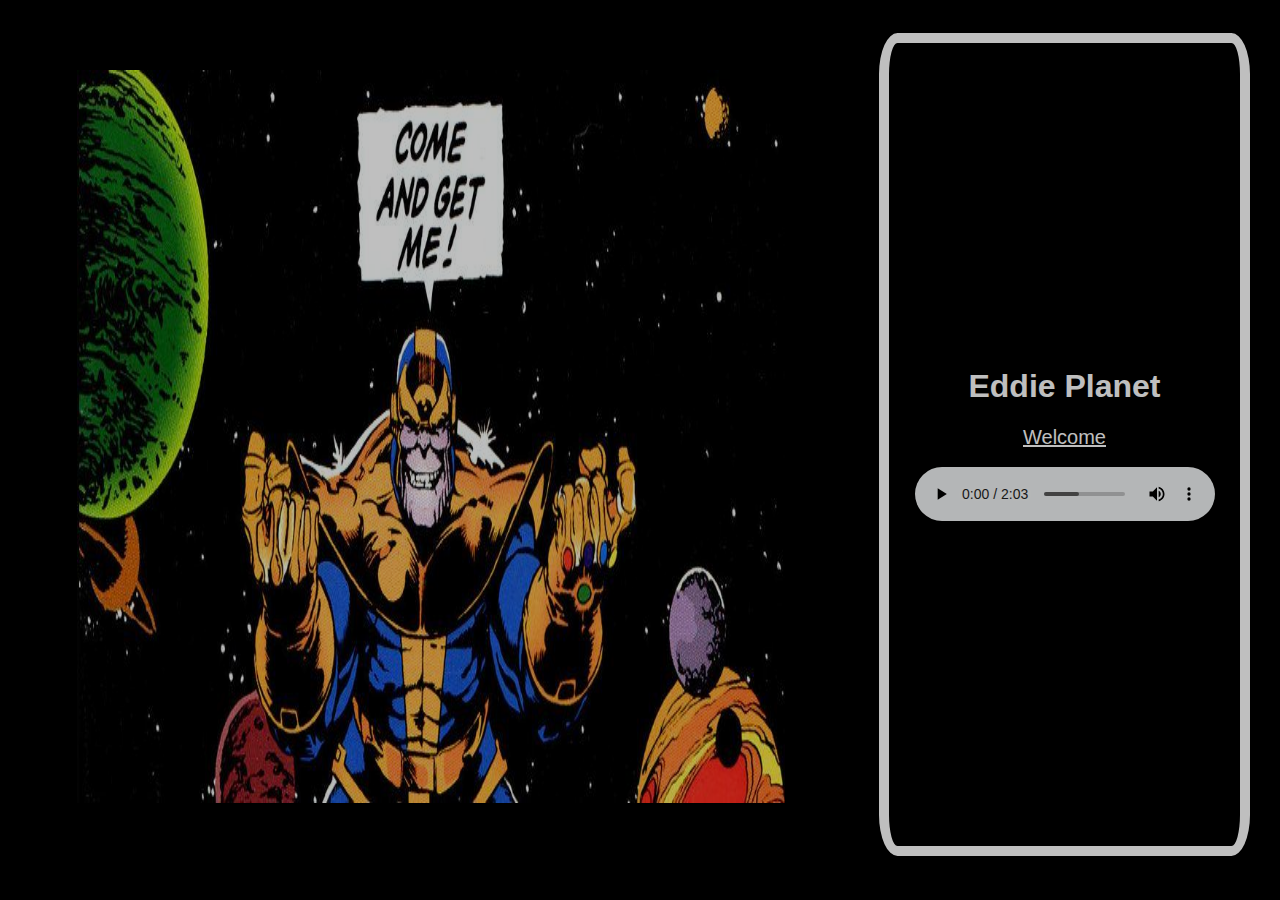
<file: index.html>
<!DOCTYPE html>

<html>
    <head>
        <link rel="stylesheet" type="text/css" href="css/appstyle.css">
        <!-- can use style element tag to style as well as css doc-->
        <title>Eddie Planet</title>
    </head>

    <body>
        <div id="main">
            <article>
                <img id = "image-main" src="kh6mxyt6uo601.jpg" alt="">
            </article>

            <nav class="font">
                <div class="wrapper" style="width:100%">
                    <h1 class="header" style="color:white">Eddie Planet</h1>
                    <a href="html/about.html" style="color:white;font-size: 20px">Welcome<br></a>
                    <!--<a href="portfolio/resume-vertical.html" style="color:white">portfolio<br></a>-->
                    <br>
                    <audio controls>
                        <source src="The - Avengers.mp3" type="audio/mpeg">
                    </audio>
                    <!--<audio controls autoplay>-->
                        <!--&lt;!&ndash;<source src="horse.ogg" type="audio/ogg">&ndash;&gt;-->
                        <!--<source src="The - Avengers.mp3" type="audio/mpeg">-->
                        <!--Your browser does not support the audio element.-->
                    <!--</audio>-->
                    <br>
                    <br>
                </div>
            </nav>
        </div>
    </body>
</html>
</file>
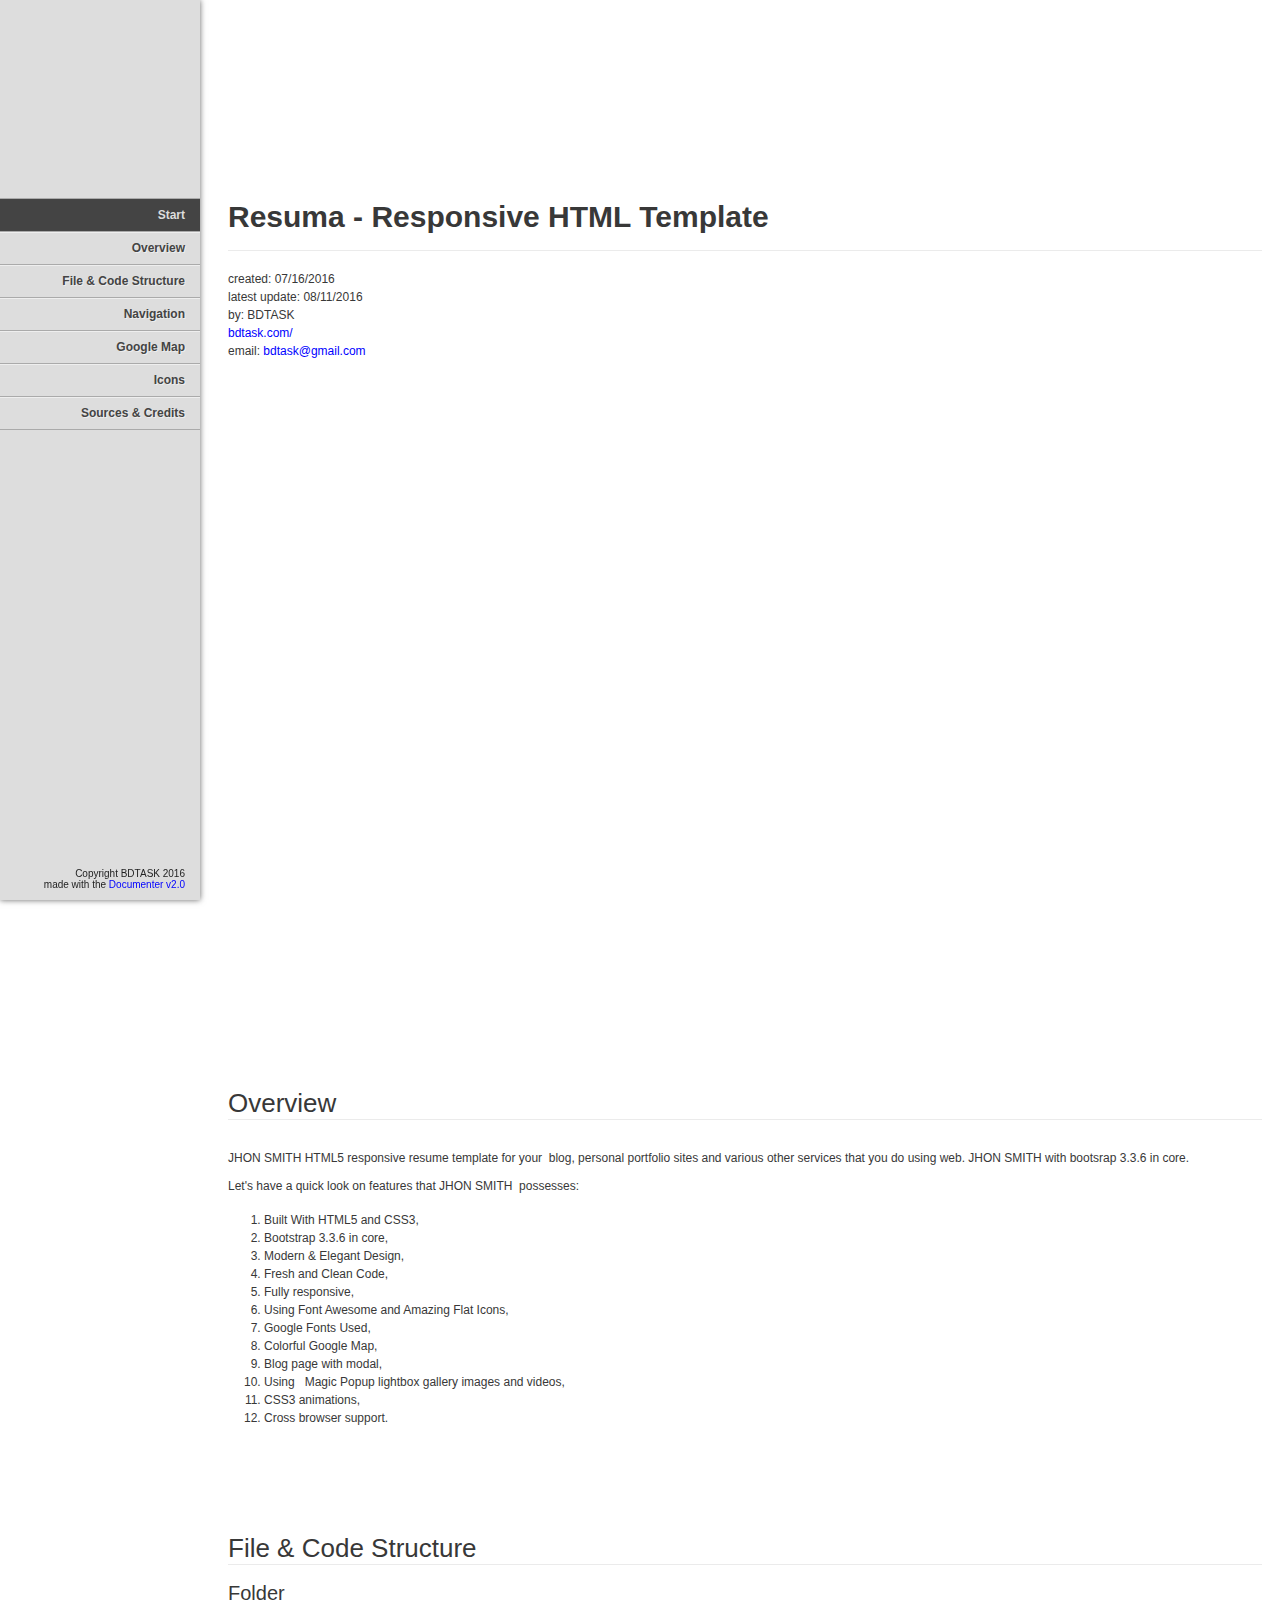
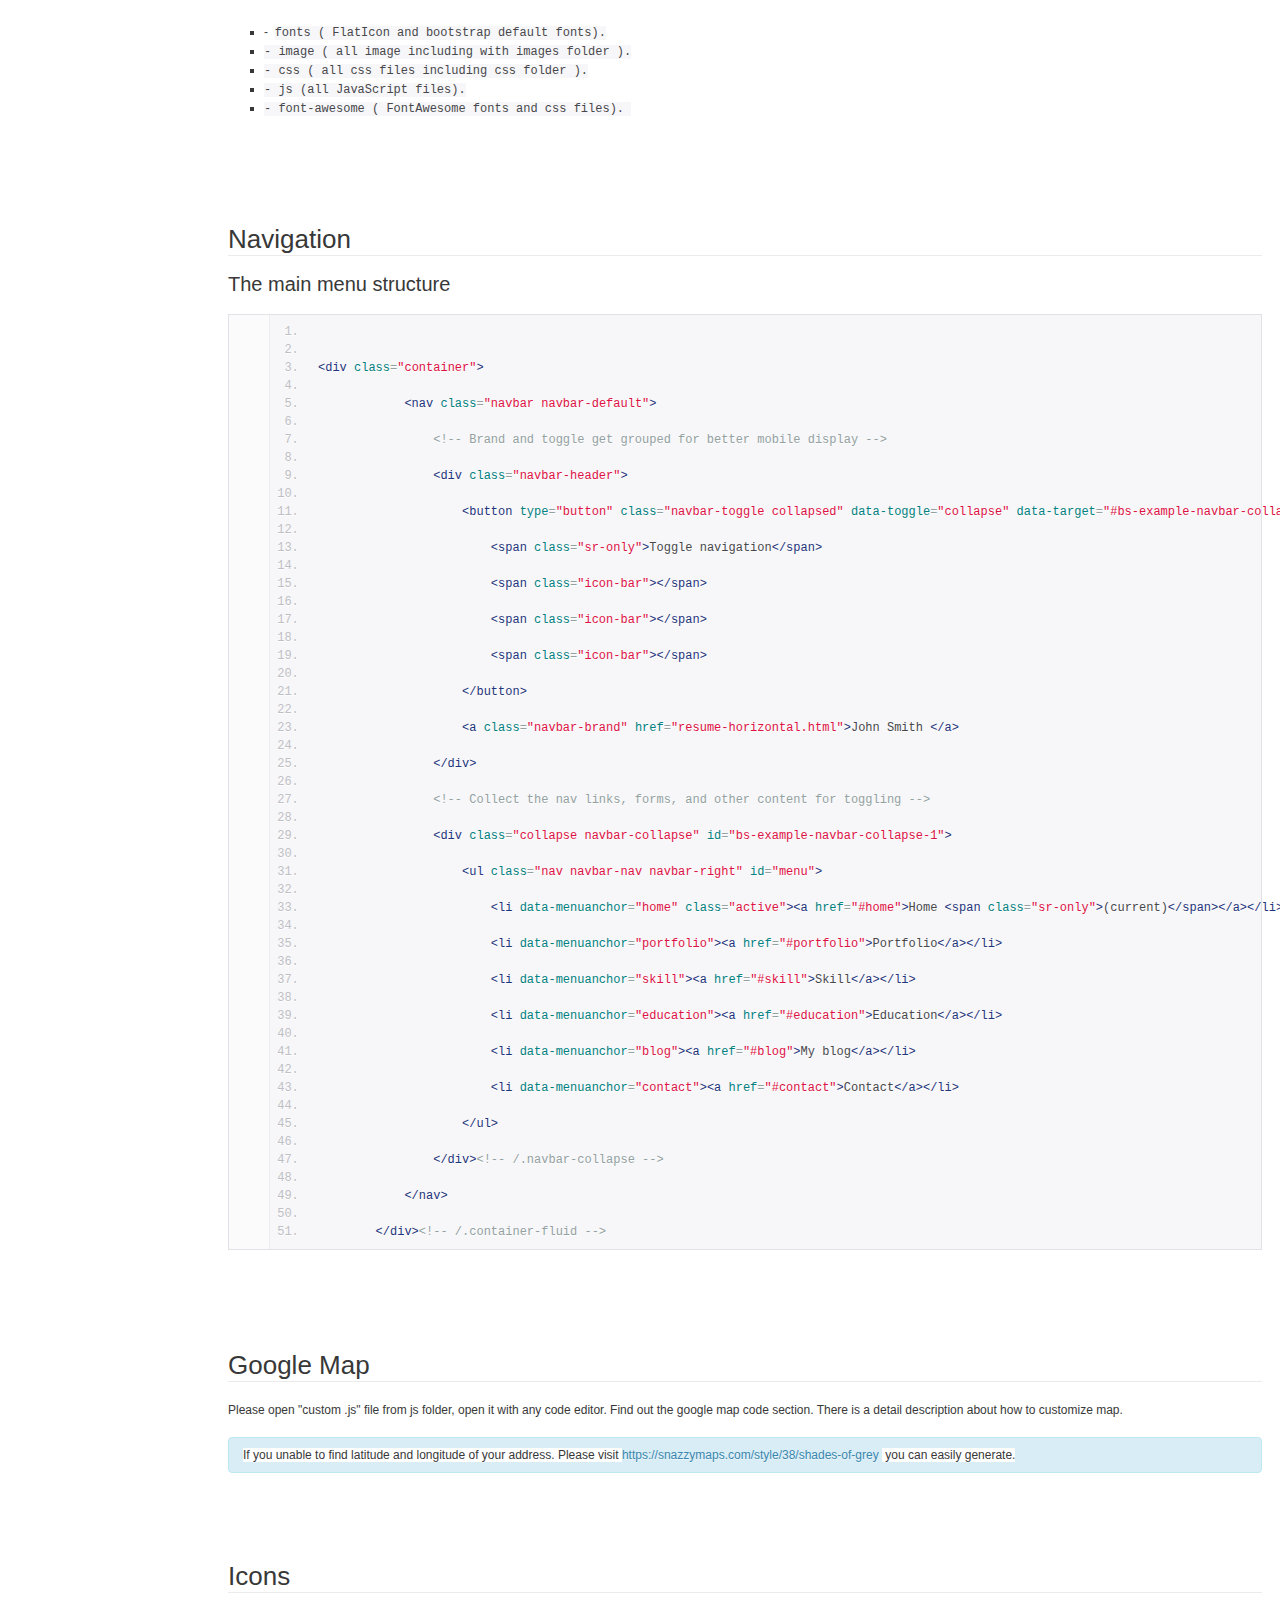
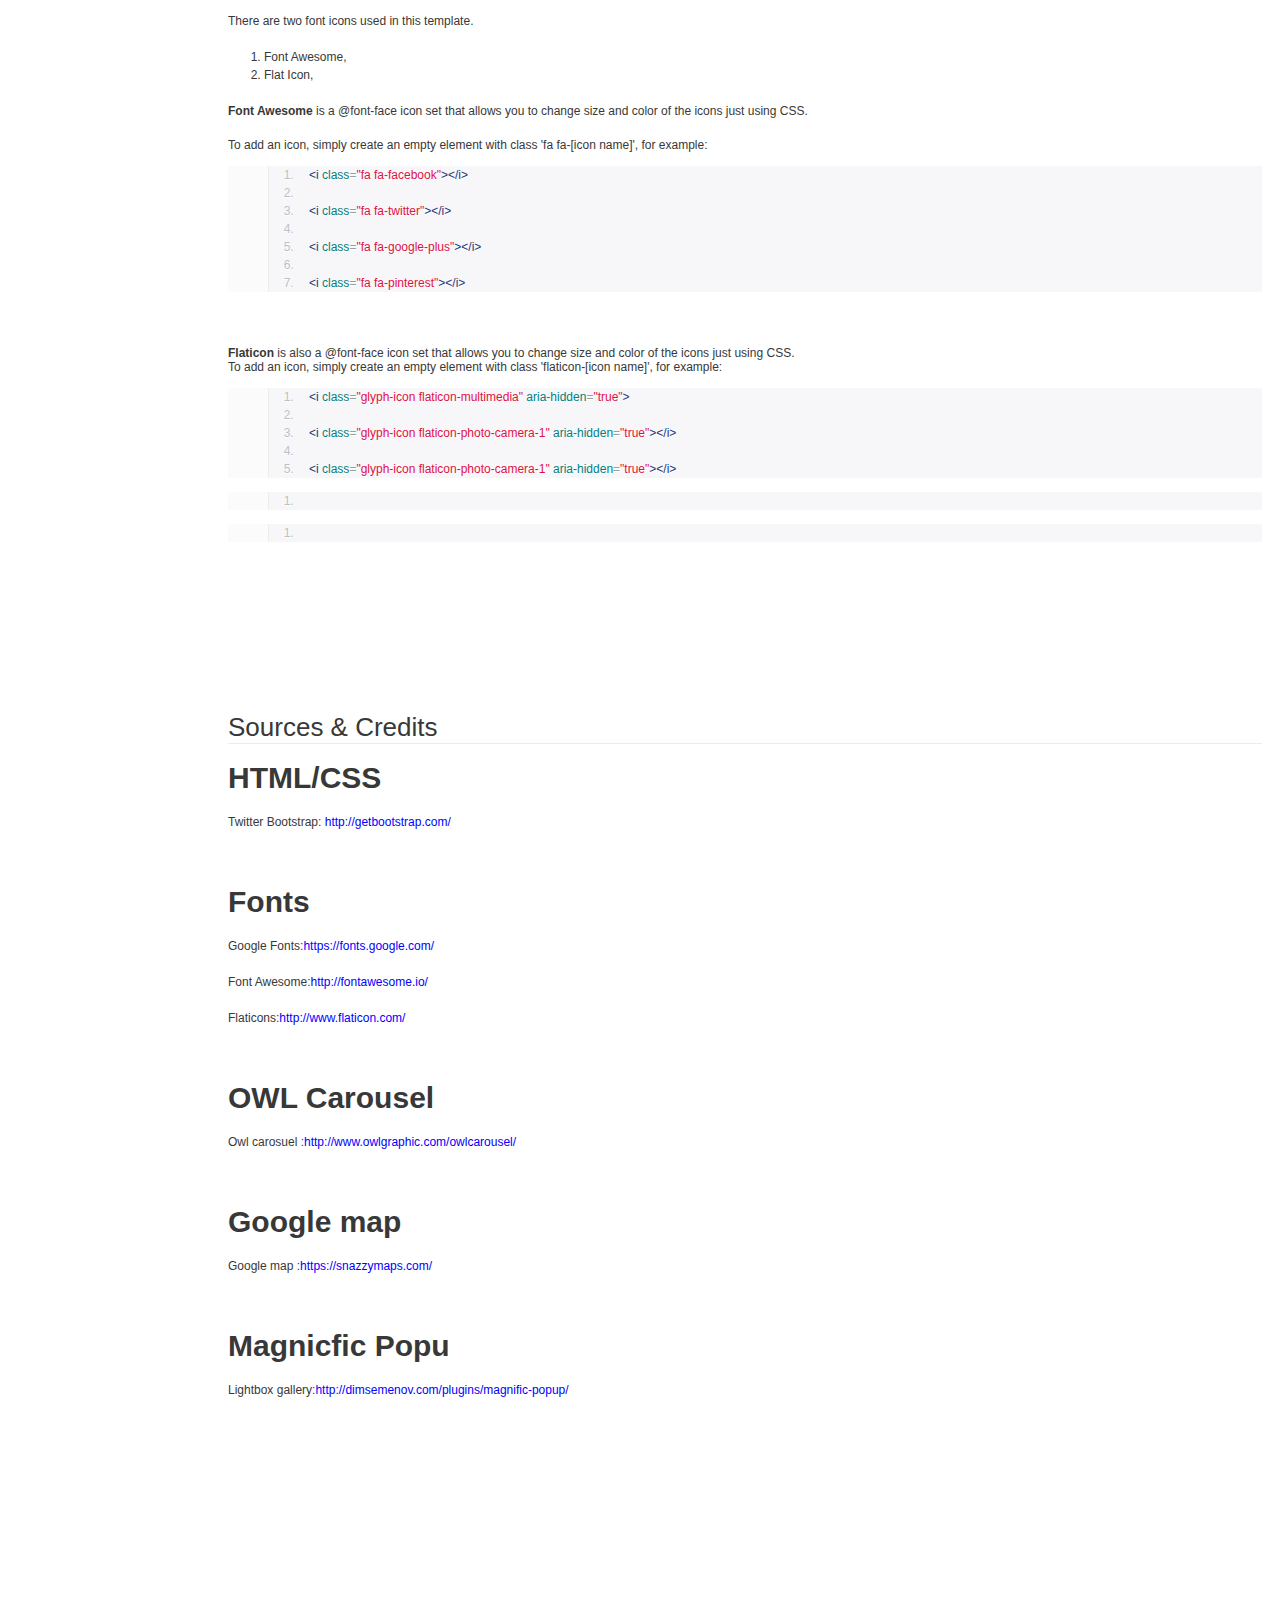
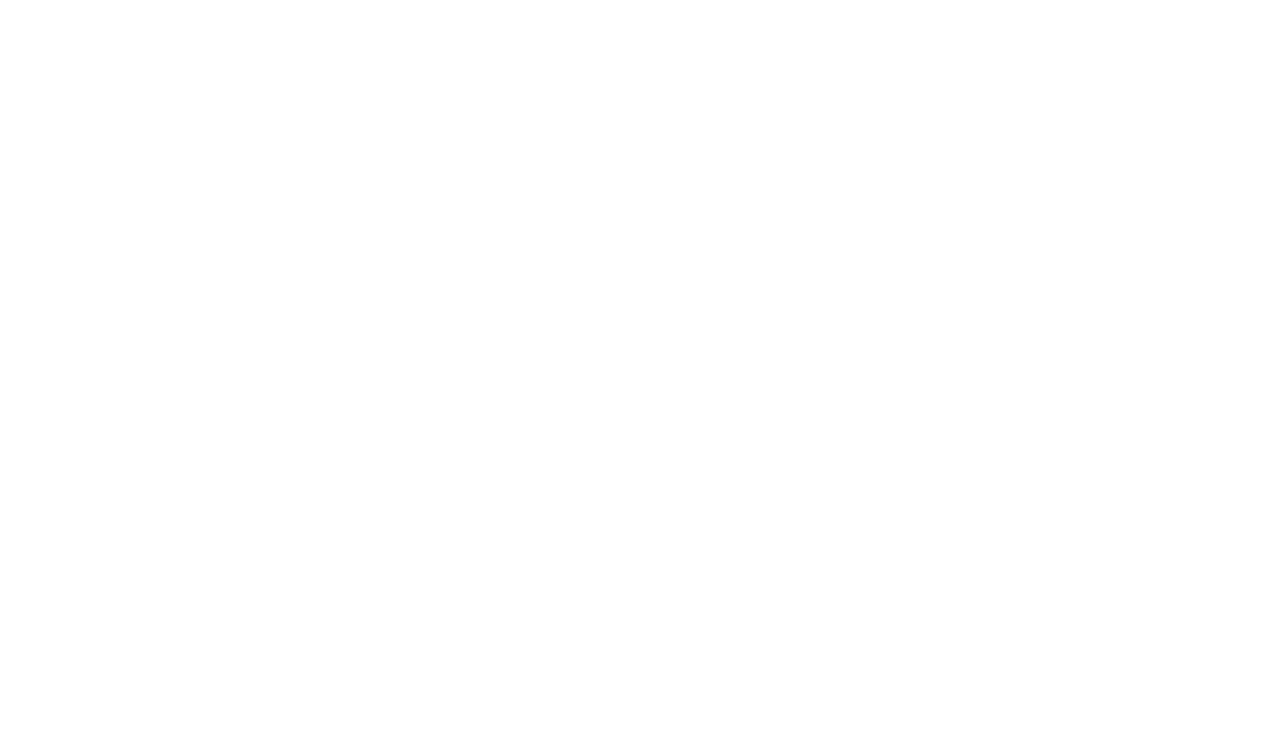
<file: portfolio/documentation/index.html>
<!doctype html>  
<!--[if IE 6 ]><html lang="en-us" class="ie6"> <![endif]-->
<!--[if IE 7 ]><html lang="en-us" class="ie7"> <![endif]-->
<!--[if IE 8 ]><html lang="en-us" class="ie8"> <![endif]-->
<!--[if (gt IE 7)|!(IE)]><!-->
<html lang="en-us"><!--<![endif]-->
<head>
	<meta charset="utf-8">
	
	<title>Resuma - Responsive HTML Template</title>
	
	<meta name="description" content="">
	<meta name="author" content="BDTASK">
	<meta name="copyright" content="BDTASK">
	<meta name="generator" content="Documenter v2.0 http://rxa.li/documenter">
	<meta name="date" content="2016-06-29T00:00:00+02:00">
	
	<link rel="stylesheet" href="assets/css/documenter_style.css" media="all">
	<link rel="stylesheet" href="assets/js/google-code-prettify/prettify.css" media="screen">
	<script src="assets/js/google-code-prettify/prettify.js"></script>

	
	
	<script src="assets/js/jquery.js"></script>
	
	<script src="assets/js/jquery.scrollTo.js"></script>
	<script src="assets/js/jquery.easing.js"></script>
	
	<script>document.createElement('section');var duration='500',easing='swing';</script>
	<script src="assets/js/script.js"></script>
	
	<style>
		html{background-color:#FFFFFF;color:#383838;}
		::-moz-selection{background:#444444;color:#DDDDDD;}
		::selection{background:#444444;color:#DDDDDD;}
		#documenter_sidebar #documenter_logo{background-image:url();}
		a{color:#0000FF;}
		.btn {
			border-radius:3px;
		}
		.btn-primary {
			  background-image: -moz-linear-gradient(top, #0088CC, #0044CC);
			  background-image: -ms-linear-gradient(top, #0088CC, #0044CC);
			  background-image: -webkit-gradient(linear, 0 0, 0 0088CC%, from(#DDDDDD), to(#0044CC));
			  background-image: -webkit-linear-gradient(top, #0088CC, #0044CC);
			  background-image: -o-linear-gradient(top, #0088CC, #0044CC);
			  background-image: linear-gradient(top, #0088CC, #0044CC);
			  filter: progid:DXImageTransform.Microsoft.gradient(startColorstr='#0088CC', endColorstr='#0044CC', GradientType=0);
			  border-color: #0044CC #0044CC #bfbfbf;
			  color:#FFFFFF;
		}
		.btn-primary:hover,
		.btn-primary:active,
		.btn-primary.active,
		.btn-primary.disabled,
		.btn-primary[disabled] {
		  border-color: #0088CC #0088CC #bfbfbf;
		  background-color: #0044CC;
		}
		hr{border-top:1px solid #EBEBEB;border-bottom:1px solid #FFFFFF;}
		#documenter_sidebar, #documenter_sidebar ul a{background-color:#DDDDDD;color:#222222;}
		#documenter_sidebar ul a{-webkit-text-shadow:1px 1px 0px #EEEEEE;-moz-text-shadow:1px 1px 0px #EEEEEE;text-shadow:1px 1px 0px #EEEEEE;}
		#documenter_sidebar ul{border-top:1px solid #AAAAAA;}
		#documenter_sidebar ul a{border-top:1px solid #EEEEEE;border-bottom:1px solid #AAAAAA;color:#444444;}
		#documenter_sidebar ul a:hover{background:#444444;color:#DDDDDD;border-top:1px solid #444444;}
		#documenter_sidebar ul a.current{background:#444444;color:#DDDDDD;border-top:1px solid #444444;}
		#documenter_copyright{display:block !important;visibility:visible !important;}
	</style>
	
</head>
<body class="documenter-project-resume-one-page-responsive-html-template">
	<div id="documenter_sidebar">
		<a href="#documenter_cover" id="documenter_logo"></a>
		<ul id="documenter_nav">
			<li><a class="current" href="#documenter_cover">Start</a></li>
				
			<li><a href="#overview" title="Overview">Overview</a></li>
			<li><a href="#file_code_structure" title="File & Code Structure">File & Code Structure</a></li>
			<li><a href="#navigation" title="Navigation">Navigation</a></li>
			<li><a href="#google_map" title="Google Map">Google Map</a></li>
			<li><a href="#icons" title="Icons">Icons</a></li>
			<li><a href="#sources_credits" title="Sources & Credits">Sources & Credits</a></li>

		</ul>
		<div id="documenter_copyright">Copyright BDTASK 2016<br>
		made with the <a href="http://rxa.li/documenter">Documenter v2.0</a> 
		</div>
	</div>
	<div id="documenter_content">
	<section id="documenter_cover">
	<h1>Resuma - Responsive HTML Template</h1>
	
	<div id="documenter_buttons">
		
	</div>
	<hr>
	<ul>
	<li>created: 07/16/2016</li>
	<li>latest update: 08/11/2016</li>
	<li>by: BDTASK</li>
	<li><a href="http://bdtask.com/">bdtask.com/</a></li>
	<li>email: <a href="mailto:&#98;&#100;&#116;&#97;&#115;&#107;&#64;&#103;&#109;&#97;&#105;&#108;&#46;&#99;&#111;&#109;">&#98;&#100;&#116;&#97;&#115;&#107;&#64;&#103;&#109;&#97;&#105;&#108;&#46;&#99;&#111;&#109;</a></li>
	</ul>
	<p></p>
	</section>
	
	<section id="overview">
	<div class="page-header"><h3>Overview</h3><hr class="notop"></div>
<div>
	&nbsp;</div>
<div>
	JHON SMITH HTML5 responsive resume template for your &nbsp;blog, personal portfolio sites and various other services that you do using web. JHON SMITH with bootsrap 3.3.6 in core.</div>
<div>
	&nbsp;</div>
<div>
	Let&#39;s have a quick look on features that JHON SMITH &nbsp;possesses:</div>
<ol>
	<li>
		Built With HTML5 and CSS3,</li>
	<li>
		Bootstrap 3.3.6 in core,</li>
	<li>
		Modern &amp; Elegant Design,&nbsp;</li>
	<li>
		Fresh and Clean Code,</li>
	<li>
		Fully responsive,</li>
	<li>
		Using Font Awesome and Amazing Flat Icons,</li>
	<li>
		Google Fonts Used,</li>
	<li>
		Colorful Google Map,</li>
	<li>
		Blog page with modal,</li>
	<li>
		Using &nbsp; Magic Popup lightbox gallery images and videos,</li>
	<li>
		CSS3 animations,</li>
	<li>
		Cross browser support.</li>
</ol>
</section>
<section id="file_code_structure">
	<div class="page-header"><h3>File & Code Structure</h3><hr class="notop"></div>
<h2>
	Folder</h2>
<ul>
	<li>
		<span class="pln" style="margin: 0px; padding: 0px; border: 0px; outline: 0px; vertical-align: baseline; background-color: rgb(255, 255, 255);">- &nbsp;</span><span class="pln" style="margin: 0px; padding: 0px; border: 0px; outline: 0px; font-family: monospace; vertical-align: baseline; color: rgb(72, 72, 76); line-height: 18px; white-space: pre; background-color: rgb(247, 247, 249);">fonts ( FlatIcon and bootstrap default fonts).</span></li>
	<li>
		<span class="pln" style="margin: 0px; padding: 0px; border: 0px; outline: 0px; font-family: monospace; vertical-align: baseline; color: rgb(72, 72, 76); line-height: 18px; white-space: pre; background-color: rgb(247, 247, 249);">- image ( all image including with images folder ).</span></li>
	<li>
		<span class="pln" style="margin: 0px; padding: 0px; border: 0px; outline: 0px; font-family: monospace; vertical-align: baseline; color: rgb(72, 72, 76); line-height: 18px; white-space: pre; background-color: rgb(247, 247, 249);">- css&nbsp;(&nbsp;all css files including css folder ).</span></li>
	<li>
		<span class="pln" style="margin: 0px; padding: 0px; border: 0px; outline: 0px; font-family: monospace; vertical-align: baseline; color: rgb(72, 72, 76); line-height: 18px; white-space: pre; background-color: rgb(247, 247, 249);">- js (all JavaScript files).</span></li>
	<li>
		<span class="pln" style="margin: 0px; padding: 0px; border: 0px; outline: 0px; font-family: monospace; vertical-align: baseline; color: rgb(72, 72, 76); line-height: 18px; white-space: pre; background-color: rgb(247, 247, 249);">- font-awesome ( </span><span style="color: rgb(72, 72, 76); font-family: monospace; line-height: 18px; white-space: pre; background-color: rgb(247, 247, 249);">FontAwesome fonts and css&nbsp;files). </span></li>
</ul>
</section>
<section id="navigation">
	<div class="page-header"><h3>Navigation</h3><hr class="notop"></div>
<h2 class="c_6">
	The main menu structure</h2>
<pre class="prettyprint lang-html linenums">


&lt;div class=&quot;container&quot;&gt;

            &lt;nav class=&quot;navbar navbar-default&quot;&gt;

                &lt;!-- Brand and toggle get grouped for better mobile display --&gt;

                &lt;div class=&quot;navbar-header&quot;&gt;

                    &lt;button type=&quot;button&quot; class=&quot;navbar-toggle collapsed&quot; data-toggle=&quot;collapse&quot; data-target=&quot;#bs-example-navbar-collapse-1&quot; aria-expanded=&quot;false&quot;&gt;

                        &lt;span class=&quot;sr-only&quot;&gt;Toggle navigation&lt;/span&gt;

                        &lt;span class=&quot;icon-bar&quot;&gt;&lt;/span&gt;

                        &lt;span class=&quot;icon-bar&quot;&gt;&lt;/span&gt;

                        &lt;span class=&quot;icon-bar&quot;&gt;&lt;/span&gt;

                    &lt;/button&gt;

                    &lt;a class=&quot;navbar-brand&quot; href=&quot;resume-horizontal.html&quot;&gt;John Smith<span class="Apple-tab-span"> </span>&lt;/a&gt;

                &lt;/div&gt;

                &lt;!-- Collect the nav links, forms, and other content for toggling --&gt;

                &lt;div class=&quot;collapse navbar-collapse&quot; id=&quot;bs-example-navbar-collapse-1&quot;&gt;

                    &lt;ul class=&quot;nav navbar-nav navbar-right&quot; id=&quot;menu&quot;&gt;

                        &lt;li data-menuanchor=&quot;home&quot; class=&quot;active&quot;&gt;&lt;a href=&quot;#home&quot;&gt;Home &lt;span class=&quot;sr-only&quot;&gt;(current)&lt;/span&gt;&lt;/a&gt;&lt;/li&gt;

                        &lt;li data-menuanchor=&quot;portfolio&quot;&gt;&lt;a href=&quot;#portfolio&quot;&gt;Portfolio&lt;/a&gt;&lt;/li&gt;

                        &lt;li data-menuanchor=&quot;skill&quot;&gt;&lt;a href=&quot;#skill&quot;&gt;Skill&lt;/a&gt;&lt;/li&gt;

                        &lt;li data-menuanchor=&quot;education&quot;&gt;&lt;a href=&quot;#education&quot;&gt;Education&lt;/a&gt;&lt;/li&gt;

                        &lt;li data-menuanchor=&quot;blog&quot;&gt;&lt;a href=&quot;#blog&quot;&gt;My blog&lt;/a&gt;&lt;/li&gt;

                        &lt;li data-menuanchor=&quot;contact&quot;&gt;&lt;a href=&quot;#contact&quot;&gt;Contact&lt;/a&gt;&lt;/li&gt;

                    &lt;/ul&gt;

                &lt;/div&gt;&lt;!-- /.navbar-collapse --&gt;

            &lt;/nav&gt;

        &lt;/div&gt;&lt;!-- /.container-fluid --&gt;​</pre>
</section>
<section id="google_map">
	<div class="page-header"><h3>Google Map</h3><hr class="notop"></div>
<p>
	<span style="color: rgb(56, 56, 56); font-family: Arial, verdana, arial, sans-serif; line-height: 18px;">Please open &quot;</span>custom .<span style="color: rgb(56, 56, 56); font-family: Arial, verdana, arial, sans-serif; line-height: 18px;">js&quot; file from js folder, open it with any code editor. Find out the google map code section. There is a detail description about how to customize map.&nbsp;</span></p>
<div class="alert alert-info">
	<span style="color: rgb(56, 56, 56); font-family: Arial, verdana, arial, sans-serif; line-height: 18px; background-color: rgb(255, 255, 255);">If you unable to find latitude and longitude of your address. Please visit&nbsp;</span>https://snazzymaps.com/style/38/shades-of-grey&nbsp;<span style="color: rgb(56, 56, 56); font-family: Arial, verdana, arial, sans-serif; line-height: 18px; background-color: rgb(255, 255, 255);">&nbsp;you can easily generate.</span></div>
</section>
<section id="icons">
	<div class="page-header"><h3>Icons</h3><hr class="notop"></div>
<p>
	<span style="color: rgb(56, 56, 56); font-family: Arial, verdana, arial, sans-serif; line-height: 18px;">There are two font icons used in this template.</span></p>
<ol>
	<li>
		<span style="color: rgb(56, 56, 56); font-family: Arial, verdana, arial, sans-serif; line-height: 18px;">Font Awesome,</span></li>
	<li>
		<span style="color: rgb(56, 56, 56); font-family: Arial, verdana, arial, sans-serif; line-height: 18px;">Flat Icon,</span></li>
</ol>
<p>
	<span style="color: rgb(56, 56, 56); font-family: inherit; margin: 0px; padding: 0px; border: 0px; outline: 0px; font-weight: 700; font-style: inherit; vertical-align: baseline;">Font Awesome</span><span style="color: rgb(56, 56, 56); font-family: Arial, verdana, arial, sans-serif;">&nbsp;is a @font-face icon set that allows you to change size and color of the icons just using CSS.</span></p>
<div style="margin: 0px; padding: 0px; border: 0px; outline: 0px; font-family: Arial, verdana, arial, sans-serif; vertical-align: baseline; color: rgb(56, 56, 56);">
	To add an icon, simply create an empty element with class &#39;fa fa-[icon name]&#39;, for example:</div>
<div style="margin: 0px; padding: 0px; border: 0px; outline: 0px; font-family: Arial, verdana, arial, sans-serif; vertical-align: baseline; color: rgb(56, 56, 56);">
	&nbsp;</div>
<pre class="prettyprint lang-html linenums" style="margin: 0px; padding: 0px; border: 0px; outline: 0px; font-family: Arial, verdana, arial, sans-serif; vertical-align: baseline; color: rgb(56, 56, 56);">
&lt;i class=&quot;fa fa-facebook&quot;&gt;&lt;/i&gt; 

&lt;i class=&quot;fa fa-twitter&quot;&gt;&lt;/i&gt; 

&lt;i class=&quot;fa fa-google-plus&quot;&gt;&lt;/i&gt;

&lt;i class=&quot;fa fa-pinterest&quot;&gt;&lt;/i&gt;</pre>
<p>
	&nbsp;</p>
<div style="margin: 0px; padding: 0px; border: 0px; outline: 0px; font-family: Arial, verdana, arial, sans-serif; vertical-align: baseline; color: rgb(56, 56, 56);">
	<span style="margin: 0px; padding: 0px; border: 0px; outline: 0px; font-weight: 700; font-style: inherit; font-family: inherit; vertical-align: baseline;">Flaticon</span>&nbsp;is also a @font-face icon set that allows you to change size and color of the icons just using CSS.</div>
<div style="margin: 0px; padding: 0px; border: 0px; outline: 0px; font-family: Arial, verdana, arial, sans-serif; vertical-align: baseline; color: rgb(56, 56, 56);">
	To add an icon, simply create an empty element with class &#39;flaticon-[icon name]&#39;, for example:</div>
<div style="margin: 0px; padding: 0px; border: 0px; outline: 0px; font-family: Arial, verdana, arial, sans-serif; vertical-align: baseline; color: rgb(56, 56, 56);">
	&nbsp;</div>
<pre class="prettyprint lang-html linenums" style="margin: 0px; padding: 0px; border: 0px; outline: 0px; font-family: Arial, verdana, arial, sans-serif; vertical-align: baseline; color: rgb(56, 56, 56);">
&lt;i class=&quot;glyph-icon flaticon-multimedia&quot; aria-hidden=&quot;true&quot;&gt;

&lt;i class=&quot;glyph-icon flaticon-photo-camera-1&quot; aria-hidden=&quot;true&quot;&gt;&lt;/i&gt;

&lt;i class=&quot;glyph-icon flaticon-photo-camera-1&quot; aria-hidden=&quot;true&quot;&gt;&lt;/i&gt;</pre>
<div style="margin: 0px; padding: 0px; border: 0px; outline: 0px; font-family: Arial, verdana, arial, sans-serif; vertical-align: baseline; color: rgb(56, 56, 56);">
	&nbsp;</div>
<pre class="prettyprint lang-html linenums" style="margin: 0px; padding: 0px; border: 0px; outline: 0px; font-family: Arial, verdana, arial, sans-serif; vertical-align: baseline; color: rgb(56, 56, 56);">
</pre>
<div style="margin: 0px; padding: 0px; border: 0px; outline: 0px; font-family: Arial, verdana, arial, sans-serif; vertical-align: baseline; color: rgb(56, 56, 56);">
	&nbsp;</div>
<pre class="prettyprint lang-html linenums" style="margin: 0px; padding: 0px; border: 0px; outline: 0px; font-family: Arial, verdana, arial, sans-serif; vertical-align: baseline; color: rgb(56, 56, 56);">
</pre>
<div style="margin: 0px; padding: 0px; border: 0px; outline: 0px; font-family: Arial, verdana, arial, sans-serif; vertical-align: baseline; color: rgb(56, 56, 56);">
	&nbsp;</div>
<div style="margin: 0px; padding: 0px; border: 0px; outline: 0px; font-family: Arial, verdana, arial, sans-serif; vertical-align: baseline; color: rgb(56, 56, 56);">
	&nbsp;</div>
<p>
	&nbsp;</p>
</section>
<section id="sources_credits">
	<div class="page-header"><h3>Sources & Credits</h3><hr class="notop"></div>
<h1>
	HTML/CSS</h1>
<p>
	<span style="color: rgb(56, 56, 56); font-family: Arial, verdana, arial, sans-serif;">Twitter Bootstrap:&nbsp;<a href="http://getbootstrap.com/">http://getbootstrap.com/</a></span></p>
<p>
	&nbsp;</p>
<h1>
	<span style="color: rgb(56, 56, 56); font-family: Arial, verdana, arial, sans-serif;">Fonts</span></h1>
<p>
	<span style="color: rgb(56, 56, 56); font-family: Arial, verdana, arial, sans-serif;">Google Fonts:<a href="https://fonts.google.com/">https://fonts.google.com/</a></span></p>
<p>
	<span style="color: rgb(56, 56, 56); font-family: Arial, verdana, arial, sans-serif;">Font Awesome:<a href="http://fontawesome.io/">http://fontawesome.io/</a></span></p>
<p>
	<span style="color: rgb(56, 56, 56); font-family: Arial, verdana, arial, sans-serif;">Flaticons:<a href="http://www.flaticon.com/">http://www.flaticon.com/</a></span></p>
<p>
	&nbsp;</p>
<h1>
	<span style="color: rgb(56, 56, 56); font-family: Arial, verdana, arial, sans-serif;">OWL Carousel</span></h1>
<p>
	<font color="#383838" face="Arial, verdana, arial, sans-serif">Owl carosuel&nbsp;:<a href="http://www.owlgraphic.com/owlcarousel/">http://www.owlgraphic.com/owlcarousel/</a></font></p>
<p>
	&nbsp;</p>
<h1>
	<font color="#383838" face="Arial, verdana, arial, sans-serif">Google map</font></h1>
<p>
	<font color="#383838" face="Arial, verdana, arial, sans-serif">Google map :<a href="https://snazzymaps.com/">https://snazzymaps.com/</a></font></p>
<p>
	&nbsp;</p>
<h1>
	Magnicfic&nbsp;Popu</h1>
<p>
	Lightbox gallery:<a href="http://dimsemenov.com/plugins/magnific-popup/">http://dimsemenov.com/plugins/magnific-popup/</a></p>
<p>
	&nbsp;</p>
<p>
	&nbsp;</p>
<p>
	&nbsp;</p>
<h1>
	&nbsp;</h1>
</section>

	</div>
</body>
</html>
</file>
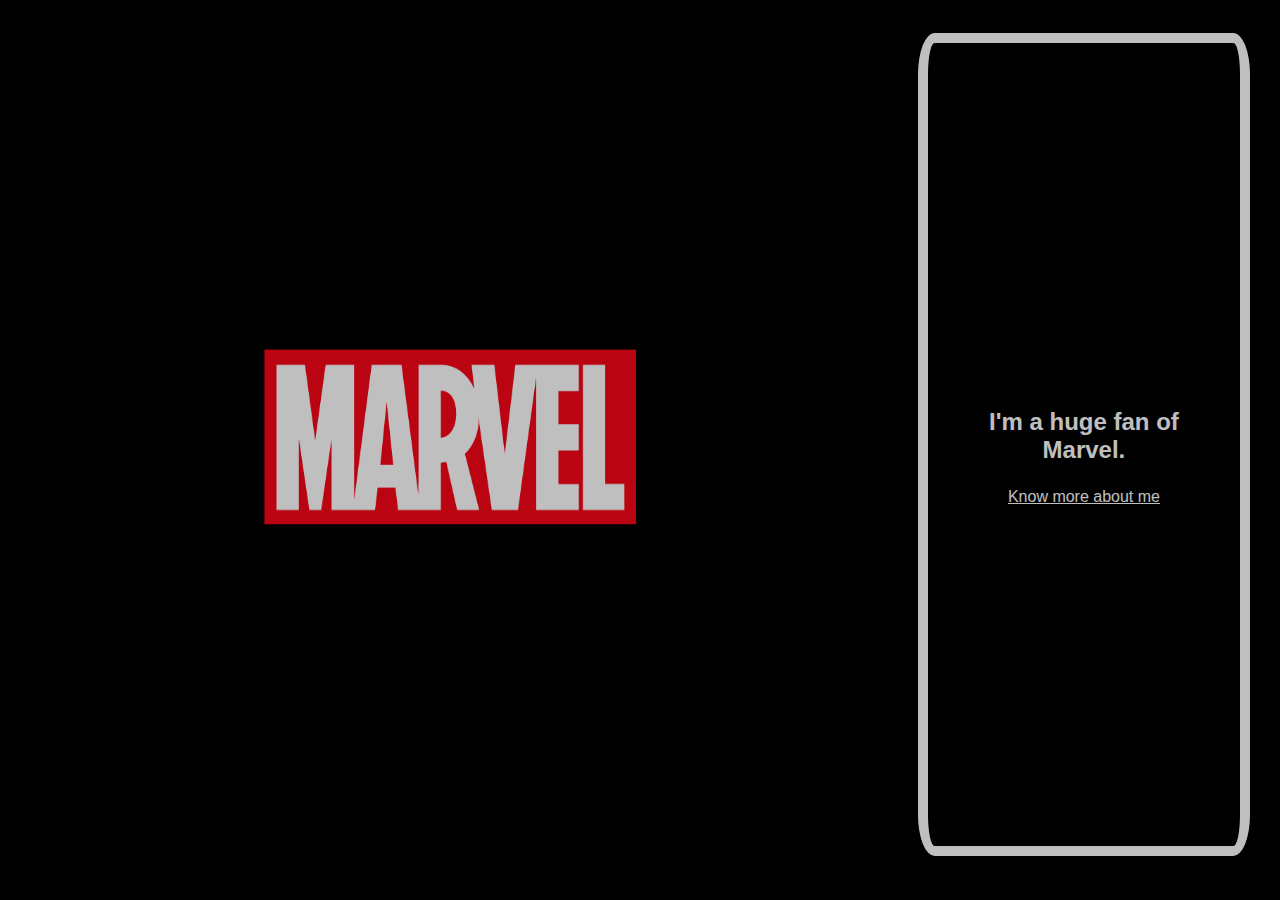
<file: html/about.html>
<!DOCTYPE html>

<html>
    <head>
        <link rel="stylesheet" type="text/css" href="../css/appstyle.css">
        <title>Knowmoreaboutme</title>
    </head>

    <body>
        <div id="main">
            <article>
                <img id= "image-main" src="00000000737.png" alt="">
            </article>

            <nav class="font">
                <div class="aboutMetitle" style="width:100%">
                    <p style="color: #fff;font-size: 24px;font-weight: bold;">I'm a huge fan of Marvel.</p>
                    <a href="../portfolio/resume-vertical.html" style="color:white">Know more about me</a>
                </div>
            </nav>

        </div>
    </body>
</html>
</file>
<file: css/appstyle.css>
* {
    font-family: arial, helvetica, sans-serif;
}


html {
  height:99%;
  width:99%;
}

body {
  height: 99%;
  width: 99%; 
  position: absolute;
  z-index: 1;
  background: #000;
}

#main {
 min-height: 98%;
 max-height: 98%;
 margin: 0px;
 padding: 0px;
 display: flex;
 flex-flow: row;
 flex-direction: row-reverse;
 opacity: 0.75;
 }

#main > nav {
 margin: 2%;
 padding: 2%;
 border: 10px solid #ffffff;
 border-radius: 5%;
 background: #fff;
 flex: 1 1 0;
 order: 1;
 }

#main .font {
    display: inline-flex;
    flex-direction: row;
    align-items: center;
    background: #000
}

#main .font .aboutMetitle {
    display: block;
    /*flex-direction: column;*/
    /*align-items: center;*/
}

#main > article {
 margin: 2%;
 padding: 2%;
 /*border: 1px solid #cccc33;*/
 background: #000;
 border-radius: 5%;
 flex: 3 1 0;
 order: 2;
 /*overflow: scroll;*/
 }

 #image-main {
  position:relative; 
  margin-left:2.5%;
  margin-top: 1.5%; 
  max-height: 95%;
  max-width: 95%;
  min-height: 95%;
  min-width: 95%;
  z-index: 1;
  } 

 .font {
  font-family: Consolas, monaco, monospace;
  text-align: center;
  font-size: 10;
  text-indent: 0%;
  color: #000;
  }

 .header {
  text-align: center;
  color: #000;
 }

  
/* Too narrow to support three columns */
@media all and (max-width: 640px) {

 #main {
  flex-flow: row;
  flex-direction: column;
 }

 #main > article, #main > nav { 
  order: 0;
 }

 #main > nav, #main > header {
  min-height: 50px;
  max-height: 50px;
 }
}
</file>
<file: portfolio/documentation/assets/css/documenter_style.css>
/*!
 * Documenter 2.0
 * http://rxa.li/documenter
 *
 * Copyright 2011, Xaver Birsak
 * http://revaxarts.com
 *
 */
html,body,div,span,applet,object,iframe,h1,h2,h3,h4,h5,h6,p,blockquote,a,abbr,acronym,address,big,cite,code,del,dfn,em,font,img,ins,kbd,q,s,samp,small,strike,strong,sub,sup,tt,var,dl,dt,dd,ol,ul,li,fieldset,form,label,legend,table,caption,tbody,tfoot,thead,tr,th,td{
	margin:0;
	padding:0;
	border:0;
	outline:0;
	font-weight:inherit;
	font-style:inherit;
	font-size:100%;
	font-family:inherit;
	vertical-align:baseline;
}
html { 
	font-size:101%;
	font-family:Arial,verdana,arial,sans-serif;
	font-size:12px;
	-webkit-text-size-adjust:none;
	color:#6F6F6F;
	background-color:#efefef;
}
body{
	min-height:100%;
	height:auto;
	width:100%;
}
footer, header, section {
	display:block;
}
a{ color:#6F6F6F; text-decoration:none; cursor:pointer; }
a:hover { text-decoration:underline }
p, ul, ol{
	margin:18px 0;
	line-height:1.5em;
}
li{
	list-style:none;
}
li.placeholder{
	height:70px;
	width:100%;
	font-size:16px;
}
hr { 
	display:block;
	height:0px;
	line-height:0px;
	border:0;
	border-top:1px solid #ddd;
	border-bottom:1px solid #aaa;
	margin:16px 0;
	padding:0;
	clear:both;
	float:none;
}
hr.notop{
	margin-top:0;
}
strong{
	font-weight:700;
}
#documenter_buttons{
	position:absolute;
	right:10px;
	margin-top:-30px;
}
.btn{
	cursor:pointer;
	width:auto;
	padding:7px 7px 8px;
	border-radius:3px;
	border:1px solid #ccc;
}
.btn:hover{
	border:1px solid #B1B4B0;
	box-shadow:0px 2px 2px rgba(0,0,0,0.1);
	-moz-box-shadow:0px 2px 2px rgba(0,0,0,0.1);
	-webkit-box-shadow:0px 2px 2px rgba(0,0,0,0.1);
	text-decoration:none;
}
.btn:active{
	border:1px solid #B1B4B0;
	box-shadow:inset 0px 2px 2px rgba(0,0,0,0.1);
	-moz-box-shadow:inset 0px 2px 2px rgba(0,0,0,0.1);
	-webkit-box-shadow:inset 0px 2px 2px rgba(0,0,0,0.1);
	background-color:#eee;
}

#documenter_content{
	position:absolute;
	right:18px;
	left:218px;
	padding-left:10px;
	padding-bottom:800px;
	min-height:100%;
	height:auto;
	z-index:1;
}
#documenter_sidebar{
	-moz-box-shadow:0 0 6px rgba(3,3,3,0.6);
	-webkit-box-shadow:0 0 6px rgba(3,3,3,0.6);
	box-shadow:0 0 6px rgba(3,3,3,0.6);
	position:fixed;
	left:0;
	width:200px;
	height:100%;
	min-height:100%;
	z-index:100;
}
#documenter_sidebar a{
	position:relative;
	z-index:100;
}
img{
	border:0;
}
#documenter_copyright{
	position:absolute;
	bottom:10px;
	font-size:10px;
	right:15px;
	width:200px;
	text-align:right;
	z-index:1
}
noscript{
	display:block;
	position:absolute;
	top:238px;
	margin:0 auto;
	width:800px;
	bottom:0;
	z-index:20;
}
noscript p{
	width:800px;
	font-size:20px;
	padding-top:20px;
	margin:0 auto;
	color:#4D4D4D;
}
.small{
	font-size:10px;
	letter-spacing:0;
}

/*----------------------------------------------------------------------*/
/* Sidebar
/*----------------------------------------------------------------------*/

#documenter_sidebar #documenter_logo{
	display:block;
	height:20%;
	max-height:200px;
	min-height:70px;
	width:200px;
	background-position:center center;
	background-repeat:no-repeat;
}
#documenter_sidebar ul{
	font-size:12px;
	font-weight:700;
	min-height:150px;
	height:75%;
	overflow:auto;
}

#documenter_sidebar ul li{
	text-align:right;
	padding:0;
}
#documenter_sidebar ul a{
	display:block;
	border-top:1px solid #ddd;
	border-bottom:1px solid #aaa;
	padding:6px 15px 7px 0;
	text-align:right;
}
#documenter_sidebar ul a:hover,#documenter_sidebar ul a.current{
	-webkit-text-shadow:none;
	-moz-text-shadow:none;
	text-shadow:none;
	text-decoration:none;
}
#documenter_sidebar ul li ul{
	border-top:0;
	font-size:10px;
	min-height:10px;
	height:auto;
	overflow:auto;
	margin:0;
	display:none;
}
#documenter_sidebar ul li ul li a{
	display:block;
	padding:4px 15px 5px 0;
	text-align:right;
}

/*----------------------------------------------------------------------*/
/* Content
/*----------------------------------------------------------------------*/

#documenter_cover{
	position:relative;
	height:800px;
	padding-top:200px !important;
}
#documenter_cover li{
	list-style:none !important;
	margin-left:0 !important;
}
#documenter_cover p{
	width:500px;
}
#documenter_content section{
	padding-top:70px;
}
#documenter_content h1{
	font-size:30px;
	font-weight:700;
}
#documenter_content h2{
	font-size:20px;
	margin-bottom:18px;
	font-weight:100;
}
#documenter_content h3{
	font-size:26px;
	margin:18px 0 0;
	font-weight:100;
}
#documenter_content h4{
	font-size:20px;
	margin:18px 0;
	font-weight:100;
}
#documenter_content h5{
	font-size:16px;
	margin:18px 0;
	font-weight:100;
}
#documenter_content h6{
	font-size:14px;
	margin:18px 0;
	font-weight:100;
}
#documenter_content p{
	margin:18px 0;
}
#documenter_content ol li{
	list-style:decimal;
	margin-left:36px;
}
#documenter_content ul li{
	list-style:square;
	margin-left:36px;
}
#documenter_content dl{
}
#documenter_content dl dt{
	padding-top:12px;
	font-weight:700;
	font-size:14px;
}
#documenter_content dl dd{
	padding-top:3px;
	margin-left:18px;
}
#documenter_content table{
	border-collapse:collapse;
}
#documenter_content table th{
	font-weight:700;
}
#documenter_content table th, #documenter_content table td{
	padding:3px;
	text-align:left;
}
#documenter_content code{
	font-family:"Courier New", Courier, monospace;
	font-size:12px;
}
#documenter_content .warning{
	padding:10px 10px 10px 30px;
	border:1px solid #D5D458;
	background-color:#F0FEB1;
	background-image:url(img/warning.png);
	background-repeat:no-repeat;
	background-position: 8px 11px;
}
#documenter_content .info{
	padding:10px 10px 10px 30px;
	border:1px solid #6AB3FF;
	background-color:#A3D0FF;
	background-image:url(img/info.png);
	background-repeat:no-repeat;
	background-position: 8px 11px;
}
#documenter_content div.alert {
  padding: 8px 35px 8px 14px;
  text-shadow: 0 1px 0 rgba(255, 255, 255, 0.5);
  background-color: #fcf8e3;
  border: 1px solid #fbeed5;
  -webkit-border-radius: 4px;
  -moz-border-radius: 4px;
  border-radius: 4px;
}
#documenter_content div.alert-success,#documenter_content  div.alert-success div.alert-heading {
  color: #468847;
}
#documenter_content div.alert-danger,#documenter_content  div.alert-error {
  background-color: #f2dede;
  border-color: #eed3d7;
}
#documenter_content div.alert-danger,
#documenter_content div.alert-error,
#documenter_content div.alert-danger div.alert-heading,
#documenter_content div.alert-error div.alert-heading {
  color: #b94a48;
}
#documenter_content div.alert-info {
  background-color: #d9edf7;
  border-color: #bce8f1;
}
#documenter_content div.alert-info,#documenter_content  div.alert-info div.alert-heading {
  color: #3a87ad;
}
#documenter_content div.alert-block {
  padding-top: 14px;
  padding-bottom: 14px;
}
#documenter_content div.alert-block > p,#documenter_content  div.alert-block > ul {
  margin-bottom: 0;
}
#documenter_content div.alert-block p + p {
  margin-top: 5px;
}





/*----------------------------------------------------------------------*/
/* Print Styles
/*----------------------------------------------------------------------*/

@media print {
	 * { background: transparent !important; color: black !important; text-shadow: none !important; filter:none !important;
	-ms-filter: none !important; } /* Black prints faster: sanbeiji.com/archives/953 */
	a, a:visited { color: #444 !important; text-decoration: underline; }
	a[href]:after { content: " (" attr(href) ")"; }
	abbr[title]:after { content: " (" attr(title) ")"; }
	.ir a:after, a[href^="javascript:"]:after, a[href^="#"]:after { content: ""; }  /* Don't show links for images, or javascript/internal links */
	pre, blockquote { border: 1px solid #999; page-break-inside: avoid; }
	thead { display: table-header-group; } /* css-discuss.incutio.com/wiki/Printing_Tables */
	tr, img { page-break-inside: avoid; }
	@page { margin: 0.5cm; }
	p, h2, h3 { orphans: 3; widows: 3; }
	h2, h3{ page-break-after: avoid; }
	hr { border-top:1px solid #000 !important;border-bottom:0 !important; }
	
	#documenter_sidebar{
		-moz-box-shadow:none;
		-webkit-box-shadow:none;
		box-shadow:none;
		position:absolute;
		left:10px;
		top:0;
		width:100%;
		margin-top:500px;
	}
	#documenter_sidebar ul:before { content: "Table of Contents"; }
	
	#documenter_sidebar ul{
		border:0 !important;
	}
	#documenter_sidebar ul li{
		border:0 !important;
		text-align:left;
	}
	#documenter_sidebar ul li a{
		border:0 !important;
		text-align:left;
		padding:4px;
	}
	#documenter_sidebar ul li a:hover{
		border:0 !important;
	}
	#documenter_sidebar #documenter_logo{
		display:none;
	}
	#documenter_sidebar #documenter_copyright{
		display:none;
	}
	#documenter_content{
		left:10px;
	}
	#documenter_cover{
		margin-bottom:300px;
	}
	#documenter_content .warning{
		background-image:url(img/warning.png) !important;
		background-repeat:no-repeat !important;
		background-position: 8px 11px !important;
	}
	#documenter_content .info{
		background-image:url(img/info.png) !important;
		background-repeat:no-repeat !important;
		background-position: 8px 11px !important;
	}
}
</file>
<file: portfolio/documentation/assets/js/google-code-prettify/prettify.css>
.com { color: #93a1a1; }
.lit { color: #195f91; }
.pun, .opn, .clo { color: #93a1a1; }
.fun { color: #dc322f; }
.str, .atv { color: #D14; }
.kwd, .linenums .tag { color: #1e347b; }
.typ, .atn, .dec, .var { color: teal; }
.pln { color: #48484c; }

.prettyprint {
  padding: 8px;
  background-color: #f7f7f9;
  border: 1px solid #e1e1e8;
}
.prettyprint.linenums {
  -webkit-box-shadow: inset 40px 0 0 #fbfbfc, inset 41px 0 0 #ececf0;
     -moz-box-shadow: inset 40px 0 0 #fbfbfc, inset 41px 0 0 #ececf0;
          box-shadow: inset 40px 0 0 #fbfbfc, inset 41px 0 0 #ececf0;
}

/* Specify class=linenums on a pre to get line numbering */
ol.linenums {
  margin: 0 0 0 33px; /* IE indents via margin-left */
} 
ol.linenums li {
  padding-left: 12px;
  color: #bebec5;
  line-height: 18px;
  text-shadow: 0 1px 0 #fff;
}
</file>
